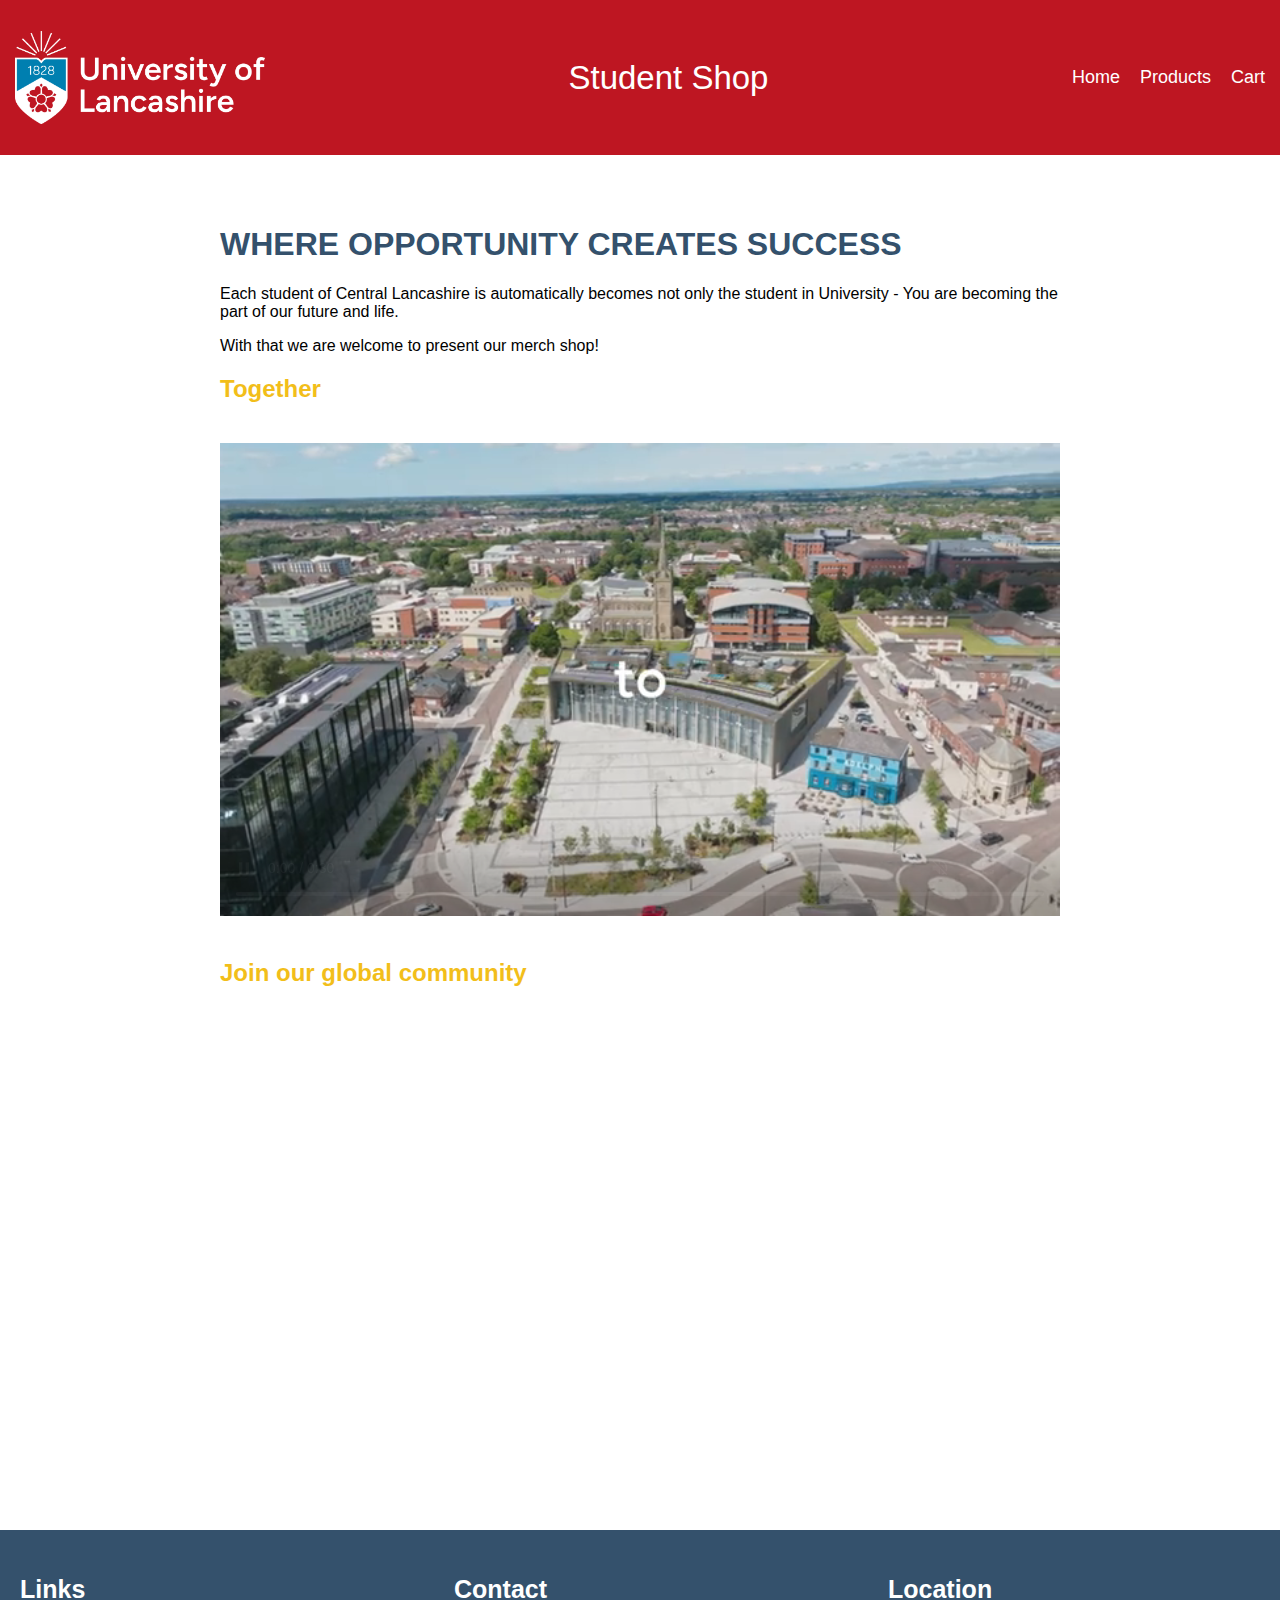
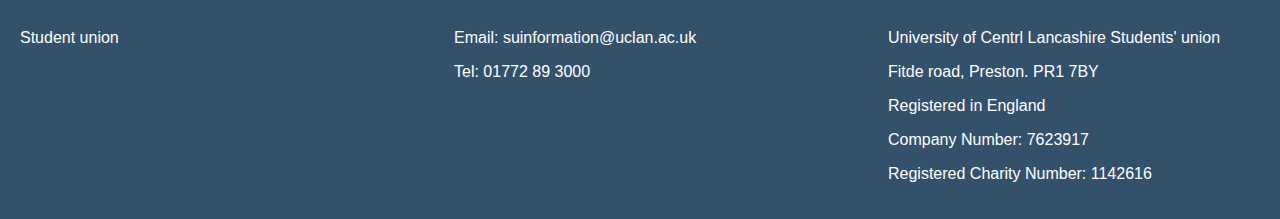
<file: html/index.html>
<!DOCTYPE html>
<html lang="en">
<head>
    <meta charset="UTF-8">
    <meta name="viewport" content="width=device-width, initial-scale=1.0" />
    <title>UCLan Shop</title>
    <link rel="stylesheet" href="../css/style.css">
</head>
<body>
    <header>
        <div class="logo">
            <img src="../media/images/logo_reverse.png" alt="Logo">
        </div>

        <div class="header-text">Student Shop</div>

        <nav class="nav-links">
            <a href="index.html">Home</a>
            <a href="products.html">Products</a>
            <a href="cart.html">Cart</a>
        </nav>

        <div class="burger" id="burgerBtn">
            ☰
        </div>

        <nav class="mobile-menu" id="mobileMenu">
            <a href="index.html">Home</a>
            <a href="products.html">Products</a>
            <a href="cart.html">Cart</a>
        </nav>
    </header>
    <main>
        <section>
            <h1>WHERE OPPORTUNITY CREATES SUCCESS</h1>
            <p>Each student of Central Lancashire is automatically
                 becomes not only the student in University - 
                 You are becoming the part of our future and life.<br></p> 
            <p> With that we are welcome to present our merch shop! <br></p>
            <h2>Together</h2>
            <video src="../media/video/video.mp4" controls loop autoplay muted></video>
        </section>

        <section>
            <h2> Join our global community </h2>
            <div class="iframe-box">
                <iframe 
                    src="https://www.youtube.com/embed/vzbO3x3OUJQ"
                    frameborder="0"
                    allowfullscreen>
                </iframe>
            </div>
        </section>

    </main>
    <footer>
        <div class="footer-col">
            <h3>Links</h3>
            <a href = "" > Student union </a>
        </div>

        <div class="footer-col">
            <h3>Contact</h3>
            <p> Email: <a href = "mailto:suinformation@uclan.ac.uk">suinformation@uclan.ac.uk</a> <br></p>
            <p> Tel: <a href = "01772893000">01772 89 3000</a> <br> </p>
        </div>

        <div class="footer-col">
            <h3>Location</h3>
            <p> University of Centrl Lancashire Students' union <br></p>
            <p> Fitde road, Preston. PR1 7BY <br></p>
            <p> Registered in England <br></p>
            <p> Company Number: 7623917 <br></p>
            <p> Registered Charity Number: 1142616 <br></p>
        </div>
    </footer>

    <script src="../js/index.js"></script>

</body>
</html>
</file>
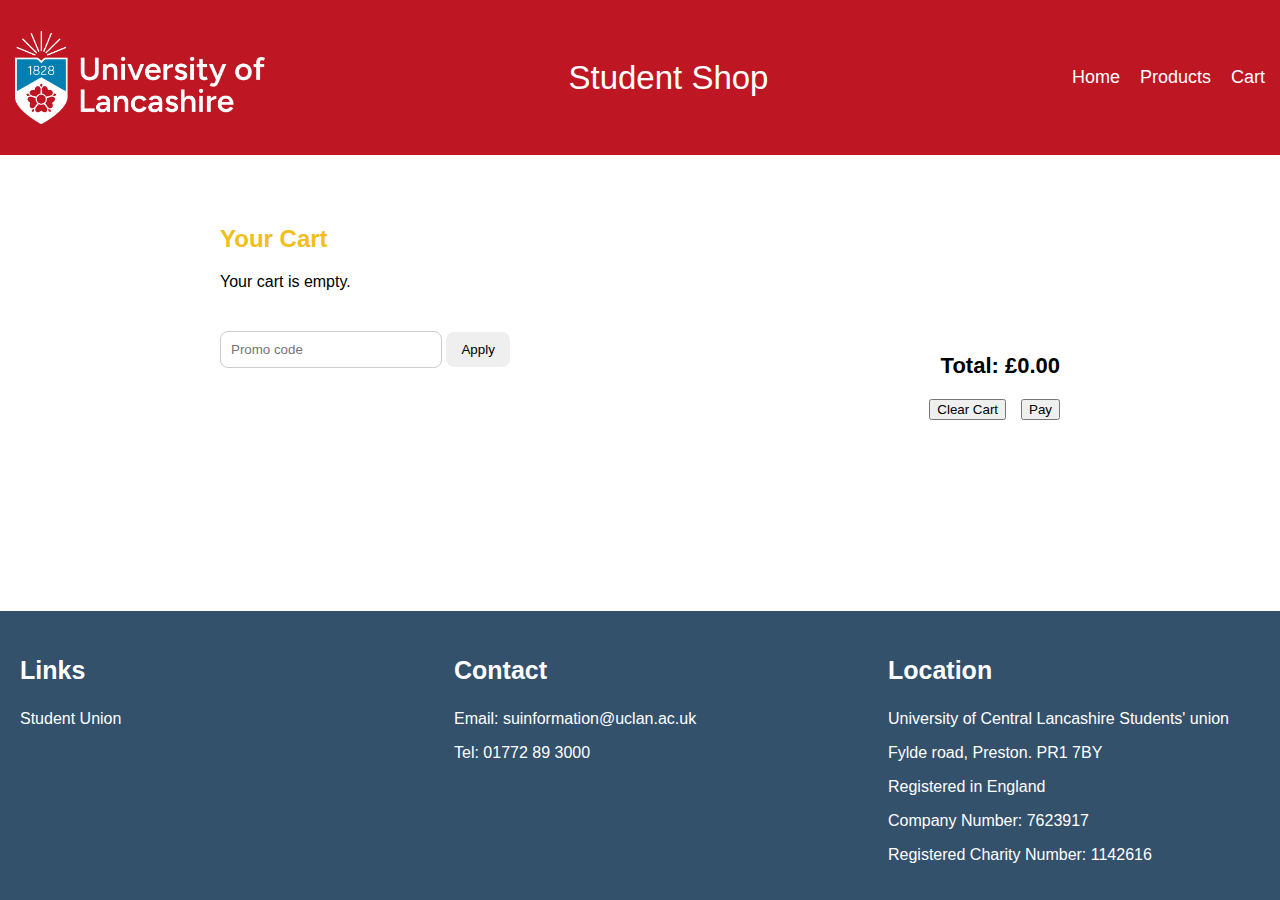
<file: html/cart.html>
<!DOCTYPE html>
<html lang="en">
<head>
    <meta charset="UTF-8">
    <meta name="viewport" content="width=device-width, initial-scale=1.0" />
    <title>UCLan Shop</title>

    <!-- 
        Connecting an external CSS file.
        All styles are separated.
    -->
    <link rel="stylesheet" href="../css/style.css">

</head>
<body>
    <!-- 
        HEADER:
        The semantic element <header> is used
        to place the logo and navigation.
    -->
    <header>
        <!-- Website logo -->
        <div class="logo">
            <img src="../media/images/logo_reverse.png" alt="Logo">
        </div>

        <!-- Text name of the site -->
        <div class="header-text">Student Shop</div>

        <!-- 
            Main navigation for desktop screens
        -->
        <nav class="nav-links">
            <a href="index.html">Home</a>
            <a href="products.html">Products</a>
            <a href="cart.html">Cart</a>
        </nav>

        <!-- 
            Burger menu button for mobile navigation.
        -->
        <div class="burger" id="burgerBtn">
            ☰
        </div>

        <!-- 
            Mobile menu.
            Displayed/hidden when clicking on the burger icon. Hidden when the screen is large enough.
        -->
        <nav class="mobile-menu" id="mobileMenu">
            <a href="index.html">Home</a>
            <a href="products.html">Products</a>
            <a href="cart.html">Cart</a>
        </nav>
    </header>

    <!-- 
        MAIN: Main content of the page.
        The semantic element <main> is used.
    -->
    <main>
        <section class="cart-page">

            <!-- Shopping basket page title -->
            <h2>Your Cart</h2>

            <!-- 
                Container for cart items.
                Filled dynamically using JavaScript and localStorage.
            -->
            <div id="cart-container"></div>

            <!-- 
                Final information block for the cart:
                promo code, final price, and control buttons.
            -->
            <div class="cart-summary">

                <!-- 
                    Promo code application section.
                    JavaScript is used to validate the code
                    and recalculate the total cost.
                -->
                <div class="promo-section">
                    <input type="text" id="promoInput" placeholder="Promo code">
                    <button id="applyPromo">Apply</button>
                    <p id="promoMessage"></p>
                </div>

                <!-- Right side of cart totals -->
                <div class="summary-right">

                    <!-- Total cost of order -->
                    <p id="total-price">Total: £0.00</p>
                    
                    <!-- Shopping cart control buttons -->
                    <div class="cart-controls">
                        <button id="clearCart">Clear Cart</button>
                        <button id="payBtn">Pay</button>
                    </div>
                </div>
            </div>
        </section>
    </main>

    <!-- 
        FOOTER:
        Semantic element <footer>
        Contains contact information and useful links. (Copied entirely from the example video)
    -->
    <footer>
        <div class="footer-col">
            <h3>Links</h3>
            <a href = "https://msuclanac.sharepoint.com/sites/CyprusStudentHub" > Student Union </a>
        </div>

        <div class="footer-col">
            <h3>Contact</h3>
            <p> Email: <a href = "mailto:suinformation@uclan.ac.uk">suinformation@uclan.ac.uk</a> <br></p>
            <p> Tel: <a href = "01772893000">01772 89 3000</a> <br> </p>
        </div>

        <div class="footer-col">
            <h3>Location</h3>
            <p> University of Central Lancashire Students' union <br></p>
            <p> Fylde road, Preston. PR1 7BY <br></p>
            <p> Registered in England <br></p>
            <p> Company Number: 7623917 <br></p>
            <p> Registered Charity Number: 1142616 <br></p>
        </div>
    </footer>

    <!-- 
        Connecting the JavaScript file for index.html.
        Used to control the mobile menu.
    -->
    <script src="../js/cart.js"></script>

</body>
</html>
</file>
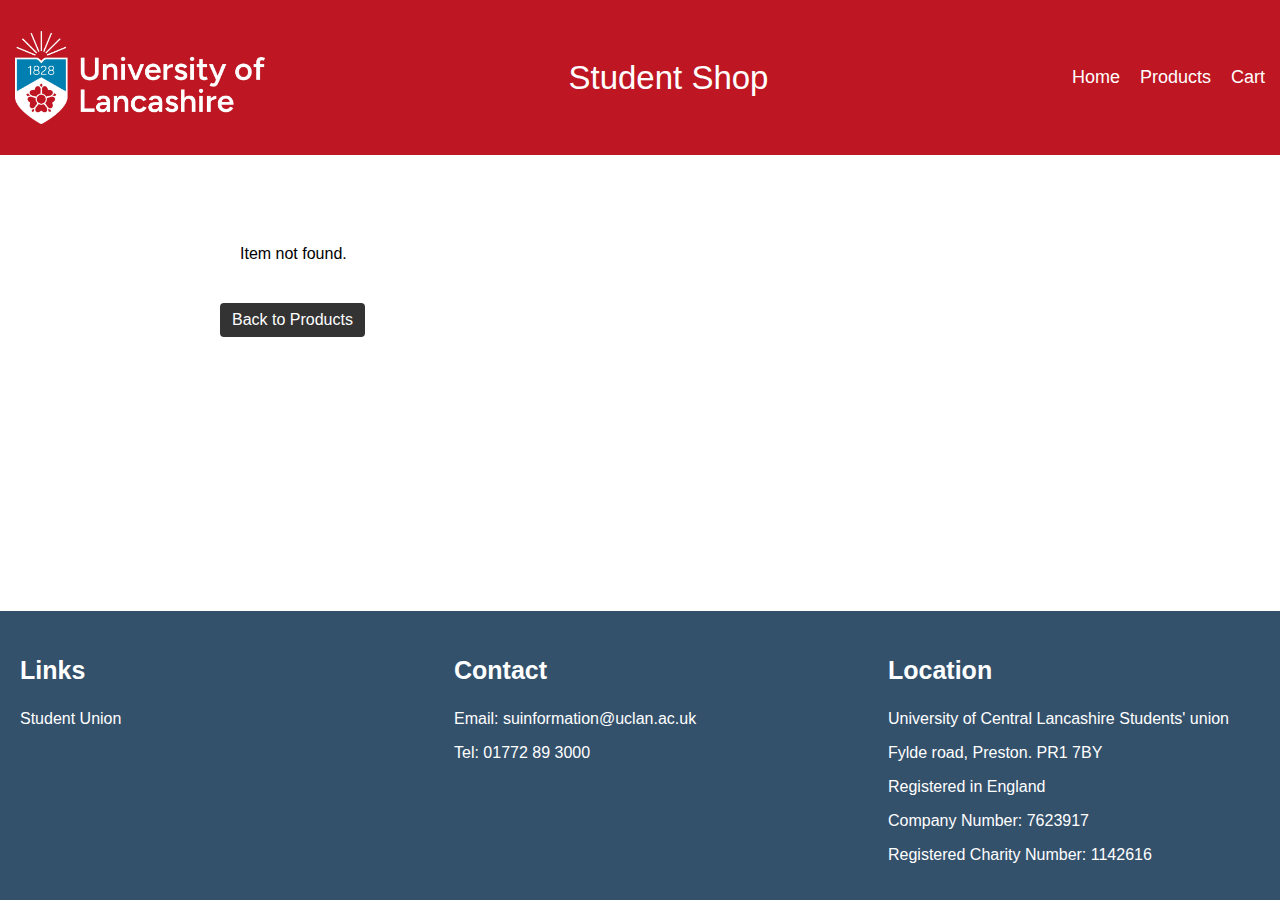
<file: html/item.html>
<!DOCTYPE html>
<html lang="en">
<head>
    <meta charset="UTF-8">
    <meta name="viewport" content="width=device-width, initial-scale=1.0" />
    <title>Item Details</title>

    <!-- 
        Connecting an external CSS file.
        All styles are separated.
    -->
    <link rel="stylesheet" href="../css/style.css">

</head>
<body>
    <!-- 
        HEADER:
        The semantic element <header> is used
        to place the logo and navigation.
    -->
    <header>
        <!-- Website logo -->
        <div class="logo">
            <img src="../media/images/logo_reverse.png" alt="Logo">
        </div>

        <!-- Text name of the site -->
        <div class="header-text">Student Shop</div>

        <!-- 
            Main navigation for desktop screens
        -->
        <nav class="nav-links">
            <a href="index.html">Home</a>
            <a href="products.html">Products</a>
            <a href="cart.html">Cart</a>
        </nav>

        <!-- 
            Burger menu button for mobile navigation.
        -->
        <div class="burger" id="burgerBtn">
            ☰
        </div>

        <!-- 
            Mobile menu.
            Displayed/hidden when clicking on the burger icon. Hidden when the screen is large enough.
        -->
        <nav class="mobile-menu" id="mobileMenu">
            <a href="index.html">Home</a>
            <a href="products.html">Products</a>
            <a href="cart.html">Cart</a>
        </nav>
    </header>

    <!-- 
        MAIN: Main content of the page.
        The semantic element <main> is used.
    -->
    <main>
        <!-- 
            Product page container.
            Content is added dynamically using JavaScript
            based on data from sessionStorage.
        -->
        <div id="item-container" class="item-page"></div>
        <!-- 
            Button to return to the product page.
            Provides convenient navigation within the application.
        -->
        <a href="products.html" class="back-btn">Back to Products</a>
    </main>

    <!-- 
        FOOTER:
        Semantic element <footer>
        Contains contact information and useful links. (Copied entirely from the example video)
    -->
    <footer>
        <div class="footer-col">
            <h3>Links</h3>
            <a href = "https://msuclanac.sharepoint.com/sites/CyprusStudentHub" > Student Union </a>
        </div>

        <div class="footer-col">
            <h3>Contact</h3>
            <p> Email: <a href = "mailto:suinformation@uclan.ac.uk">suinformation@uclan.ac.uk</a> <br></p>
            <p> Tel: <a href = "01772893000">01772 89 3000</a> <br> </p>
        </div>

        <div class="footer-col">
            <h3>Location</h3>
            <p> University of Central Lancashire Students' union <br></p>
            <p> Fylde road, Preston. PR1 7BY <br></p>
            <p> Registered in England <br></p>
            <p> Company Number: 7623917 <br></p>
            <p> Registered Charity Number: 1142616 <br></p>
        </div>
    </footer>

    <!-- 
        Connecting the JavaScript file for index.html.
        Used to control the mobile menu.
    -->
    <script src="../js/item.js"></script>

</body>
</html>
</file>
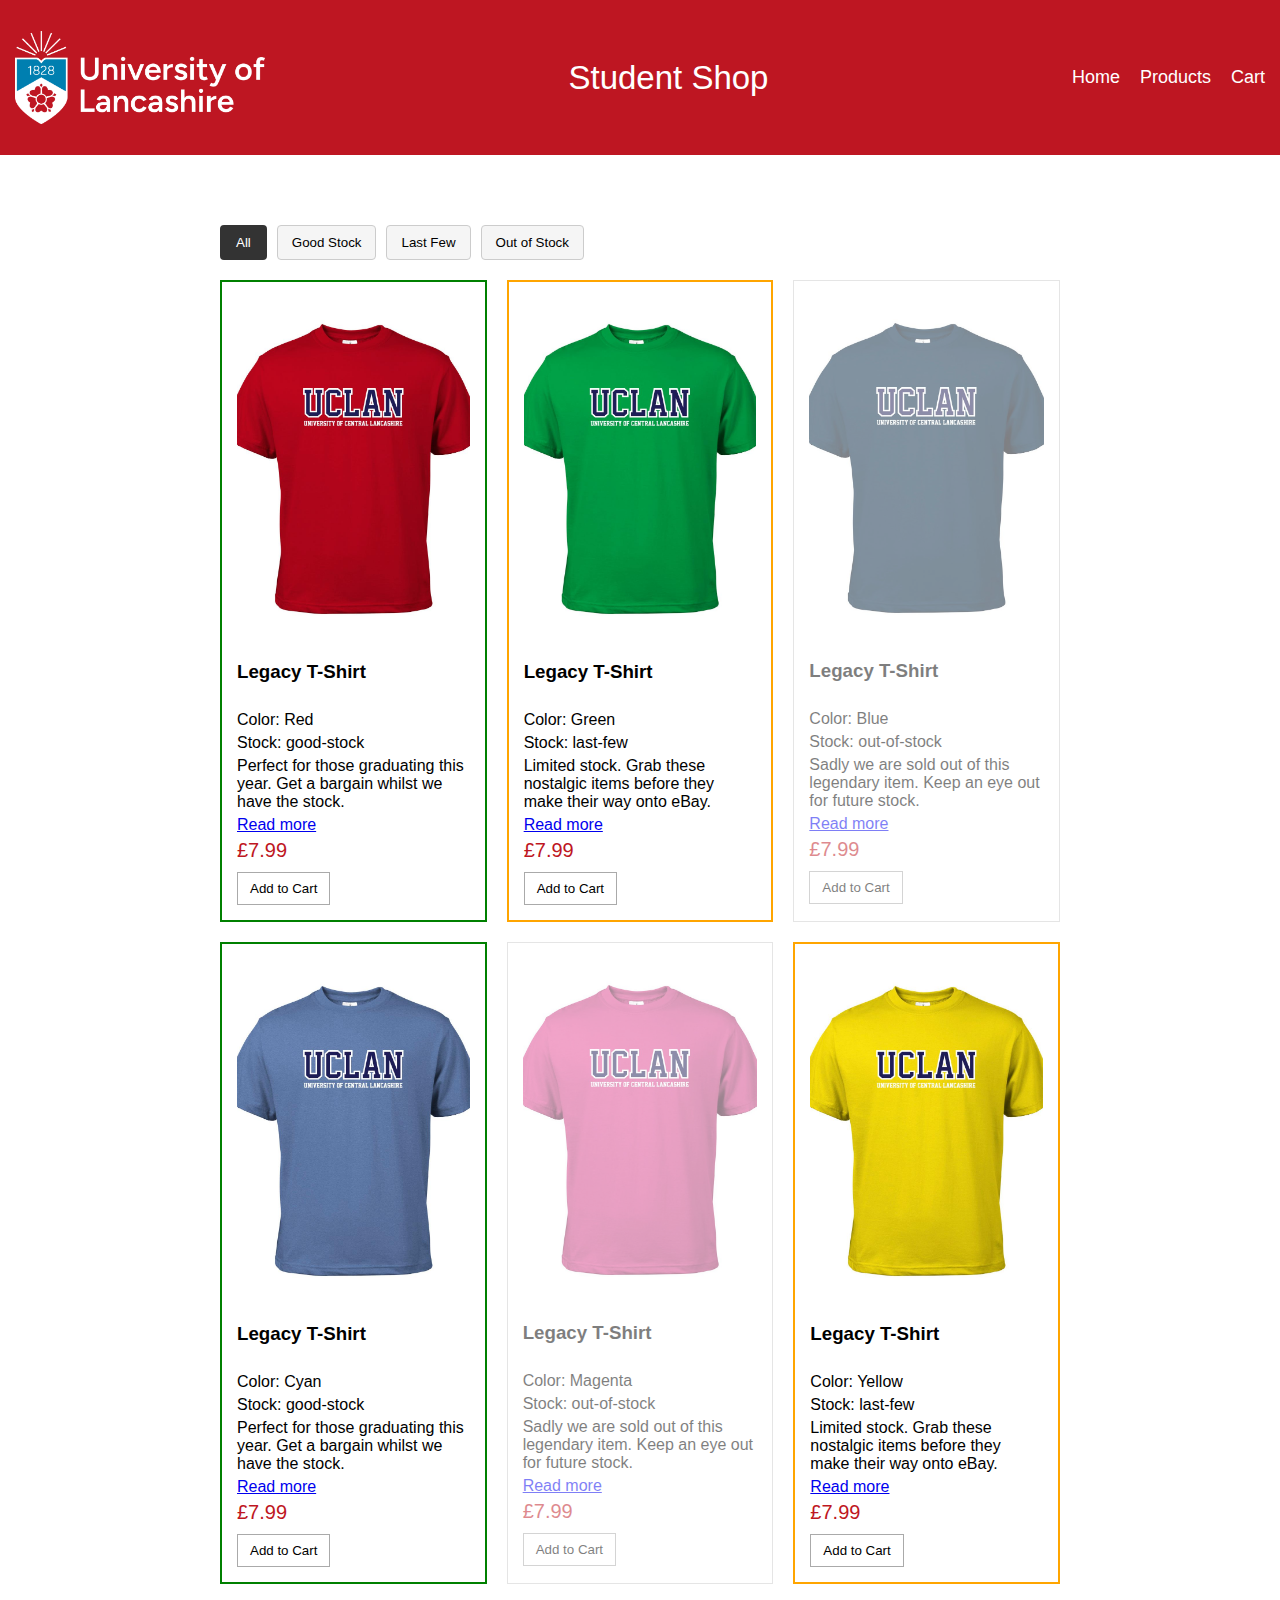
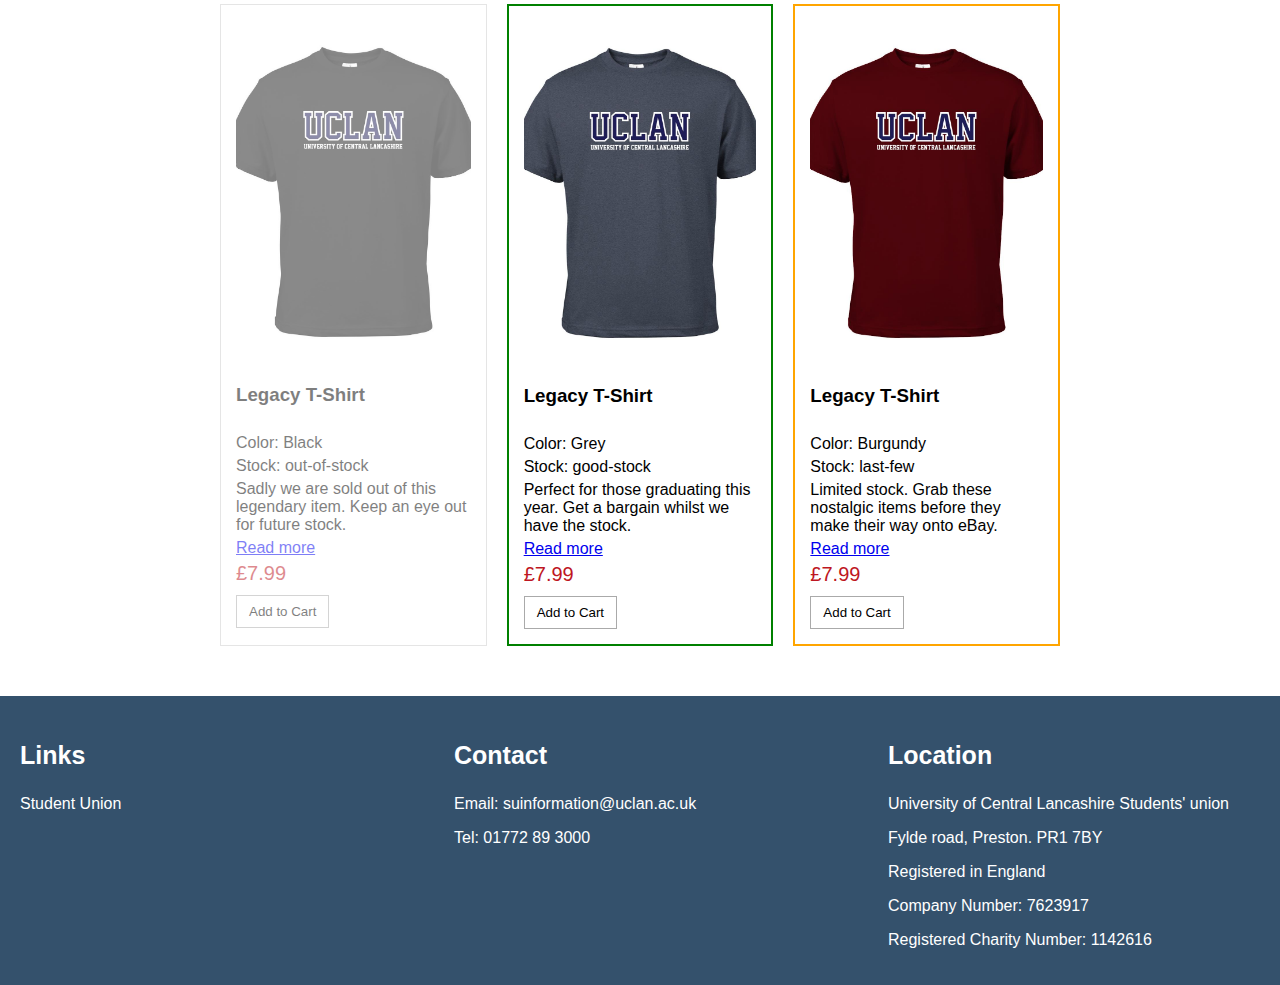
<file: html/products.html>
<!DOCTYPE html>
<html lang="en">
<head>
    <meta charset="UTF-8">
    <meta name="viewport" content="width=device-width, initial-scale=1.0" />
    <title>Products</title>

    <!-- 
        Connecting an external CSS file.
        All styles are separated.
    -->
    <link rel="stylesheet" href="../css/style.css">

</head>
<body>
    <!-- 
        HEADER:
        The semantic element <header> is used
        to place the logo and navigation.
    -->
    <header>
        <!-- Website logo -->
        <div class="logo">
            <img src="../media/images/logo_reverse.png" alt="Logo">
        </div>

        <!-- Text name of the site -->
        <div class="header-text">Student Shop</div>

        <!-- 
            Main navigation for desktop screens
        -->
        <nav class="nav-links">
            <a href="index.html">Home</a>
            <a href="products.html">Products</a>
            <a href="cart.html">Cart</a>
        </nav>

        <!-- 
            Burger menu button for mobile navigation.
        -->
        <div class="burger" id="burgerBtn">
            ☰
        </div>

        <!-- 
            Mobile menu.
            Displayed/hidden when clicking on the burger icon. Hidden when the screen is large enough.
        -->
        <nav class="mobile-menu" id="mobileMenu">
            <a href="index.html">Home</a>
            <a href="products.html">Products</a>
            <a href="cart.html">Cart</a>
        </nav>
    </header>

    <!-- 
        MAIN: Main content of the page.
        The semantic element <main> is used.
    -->
    <main>
        <!-- 
            Product filtering block.
            Used to control the display of products
            depending on their availability status.
        -->
        <div class="product-filters">
            <!-- The ‘All’ button clears all filters -->
            <button class="filter-btn active" data-filter="all">All</button>
            <!-- Filter products with good stock -->
            <button class="filter-btn" data-filter="good-stock">Good Stock</button>
            <!-- Filter products with limited quantity -->
            <button class="filter-btn" data-filter="last-few">Last Few</button>
            <!-- Filter products that are out of stock -->
            <button class="filter-btn" data-filter="out-of-stock">Out of Stock</button>
        </div>

        <!-- 
            Container for product cards.
            Content is created dynamically using JavaScript (DOM manipulation).
        -->
        <div id="products-container" class="products-grid"></div>

        <!-- 
           ‘Back to top’ button.
            Displayed when scrolling down the page.
        -->
        <button id="scrollTopBtn">Back to top</button>
    </main>

    <!-- 
        FOOTER:
        Semantic element <footer>
        Contains contact information and useful links. (Copied entirely from the example video)
    -->
    <footer>
        <div class="footer-col">
            <h3>Links</h3>
            <a href = "https://msuclanac.sharepoint.com/sites/CyprusStudentHub" > Student Union </a>
        </div>

        <div class="footer-col">
            <h3>Contact</h3>
            <p> Email: <a href = "mailto:suinformation@uclan.ac.uk">suinformation@uclan.ac.uk</a> <br></p>
            <p> Tel: <a href = "01772893000">01772 89 3000</a> <br> </p>
        </div>

        <div class="footer-col">
            <h3>Location</h3>
            <p> University of Central Lancashire Students' union <br></p>
            <p> Fylde road, Preston. PR1 7BY <br></p>
            <p> Registered in England <br></p>
            <p> Company Number: 7623917 <br></p>
            <p> Registered Charity Number: 1142616 <br></p>
        </div>
    </footer>

    <!-- 
        Connecting the JavaScript file for index.html.
        Used to control:
        1)Mobile menu
        2)Product cards
        3)Product filters
    -->
    <script src="../js/products.js"></script>

</body>
</html>
</file>
<file: css/style.css>
/* Common CSS for all HTML files */

html, body {
    height: 100%;
    margin: 0;
}

body {
    margin: 0;
    font-family: Arial, sans-serif;
    display: flex;
    flex-direction: column;
    background-color: white;
}
body h1 {
    color: #34516C;
}
body h2 {
    color: #F2BE1A;
}

header {
    display: flex;
    align-items: center;
    justify-content: space-between;
    padding: 15px;
    background-color: #BE1622;
}

header a, footer a, header p, footer p, footer h3 {
    color: white;
    text-decoration: none;
}

footer h3 {
    font-size: 25px;
}

.logo {
    width: 250px;
    height: 125px;
    display: flex;
    align-items: center;
    justify-content: center;
}

.logo img {
    width: 100%;
    height: 100%;
    object-fit: contain;
}

.header-text {
    font-size: 33px;
    flex-grow: 1;
    text-align: center;
    color: white;
}

.nav-links {
    display: flex;
    gap: 20px;
}

.nav-links a {
    text-decoration: none;
    font-size: 18px;
}

.burger {
    display: none;
    font-size: 32px;
    cursor: pointer;
}

.mobile-menu {
    display: none;
    flex-direction: column;
    padding: 10px;
}

.mobile-menu a {
    text-decoration: none;
    padding: 10px 0;
    font-size: 18px;
}

main {
    padding: 50px;
    padding-left: 220px;
    padding-right: 220px;
    flex: 1;
}

video {
    width: 100%;
    max-width: 100%;
    margin: 20px 0;
}

.iframe-box {
    position: relative;
    width: 100%;
    padding-top: 56.25%;
}

.iframe-box iframe {
    position: absolute;
    top: 0;
    left: 0;
    width: 100%;
    height: 100%;
}

footer {
    display: flex;
    justify-content: space-between;
    padding: 20px;
    background-color: #34516C;
}

.footer-col {
    width: 30%;
}

.footer-col a {
    text-decoration: none;
}

@media (max-width: 900px){

    main{
        padding: 125px;
    }
}

@media (max-width: 600px) {

    main{
        padding: 50px;
    }

    .nav-links {
        display: none;
    }

    .burger {
        display: block;
    }

    .header-text {
        font-size: 20px;
    }

    .footer-col {
        width: 100%;
        margin-bottom: 20px;
    }

    footer {
        flex-direction: column;
    }
}

/* Products */

.product-filters {
    display: flex;
    gap: 10px;
    margin: 20px 0;
    flex-wrap: wrap;
}

.filter-btn {
    padding: 8px 16px;
    border: 1px solid #aaa;
    background: none;
    cursor: pointer;
}

.filter-btn.active {
    border-width: 2px;
}

.products-grid {
    display: grid;
    gap: 20px;
}

@media (min-width: 900px) {
    .products-grid {
        grid-template-columns: repeat(3, 1fr);
    }
}

@media (min-width: 600px) and (max-width: 899px) {
    .products-grid {
        grid-template-columns: repeat(2, 1fr);
    }
}

@media (max-width: 599px) {
    .products-grid {
        grid-template-columns: 1fr;
    }
}

.product-card {
    border: 1px solid #ccc;
    padding: 15px;
}

.product-card img {
    width: 100%;
    height: 350px;
    object-fit: cover;
}

.product-card h3 {
    margin: 10px 0 5px;
}

.product-card p {
    margin: 5px 0;
}

.card-buttons {
    margin-top: 10px;
    display: flex;
    justify-content: space-between;
}

.card-buttons a,
.card-buttons button {
    text-decoration: none;
    padding: 8px 12px;
    border: 1px solid #aaa;
    background: none;
    cursor: pointer;
}

.filter-btn {
    padding: 8px 14px;
    border: 1px solid #ccc;
    background: #f5f5f5;
    cursor: pointer;
    transition: 0.2s;
    border-radius: 4px;
}

.filter-btn.active {
    background: #333;
    color: white;
    border-color: #333;
}

.filter-btn:hover {
    background: #e0e0e0;
}

#price {
    color: #BE1622;
    font-size: 20px;
}

#scrollTopBtn {
  position: fixed;
  bottom: 25px;
  right: 25px;

  width: 60px;
  height: 60px;

  border-radius: 50%;
  font-size: 18px;

  border: none;
  cursor: pointer;

  display: none;
  z-index: 1000;
  background-color: #9BCE1E;
  bottom: 300px;
}

/* ITEM */
.item-page {
    max-width: 900px;
    margin: 40px auto;
    padding: 0 20px;
}

.item-card {
    display: flex;
    gap: 20px;
    background: #f0f0f0;
    padding: 20px;
    border-radius: 8px;
}

.item-card img {
    width: 300px;
    height: auto;
    border-radius: 6px;
}

.item-info {
    display: flex;
    flex-direction: column;
    justify-content: space-between;
}

.item-price {
    font-size: 22px;
    font-weight: bold;
}

.add-cart-big {
    padding: 10px 20px;
    border: none;
    cursor: pointer;
    font-size: 16px;
    background: #333;
    color: white;
    border-radius: 6px;
}

@media (max-width: 700px) {
    .item-card {
        flex-direction: column;
        align-items: center;
        text-align: center;
    }

    .item-card img {
        width: 60%;
        height: 60%;
    }
}

/* CART ITEMS */
.cart-item {
    display: flex;
    align-items: center;
    gap: 20px;
    padding: 15px;
    border-bottom: 1px solid #ccc;
}

.cart-item-img {
    width: 120px;
    border-radius: 10px;
}

.cart-info {
    flex: 1;
}

.cart-actions {
    display: flex;
    flex-direction: column;
    align-items: center;
    gap: 10px;
}

.count-controls {
    display: flex;
    gap: 10px;
    align-items: center;
}

.count-controls button {
    padding: 5px 10px;
}

.remove {
    background-color: #c62828;
    color: white;
    padding: 6px 10px;
    border: none;
    border-radius: 5px;
}

/* REBRENDING */
.cart-summary {
    display: flex;
    justify-content: space-between;
    align-items: flex-start;
    margin-top: 40px;
    gap: 40px;
}

.promo-section input {
    padding: 10px;
    width: 200px;
    border-radius: 8px;
    border: 1px solid #ccc;
}

.promo-section button {
    padding: 10px 15px;
    border-radius: 8px;
    border: none;
    cursor: pointer;
}

#promoMessage {
    margin-top: 10px;
    font-size: 14px;
}

.summary-right {
    text-align: right;
}

#total-price {
    font-size: 22px;
    font-weight: bold;
    margin-bottom: 20px;
}

.cart-controls {
    display: flex;
    gap: 15px;
    justify-content: flex-end;
}


/* FIXES */
.mobile-menu.active {
    display: flex;
}

.out-of-stock {
    opacity: 0.5;
}

.good-stock {
    border: 2px solid green;
}

.last-few {
    border: 2px solid orange;
}

.back-btn {
    display: inline-block;
    margin-bottom: 20px;
    padding: 8px 12px;
    background: #333;
    color: white;
    text-decoration: none;
    border-radius: 4px;
}

@media (max-width: 600px) {

    #scrollTopBtn {
        width: 45px;
        height: 45px;

        font-size: 14px;

        bottom: 20px;
        right: 20px;
    }
}

.back-btn:hover { 
    background: #555; 
}

@media (max-width: 700px) {
    .cart-page {
        padding: 10px;
    }

    .cart-item {
        flex-direction: column;
        align-items: flex-start;
        gap: 15px;
        border: 1px solid black;
        border-radius: 10px;
        margin-bottom: 10px;
    }

    .cart-item-img {
        width: 100%;
        max-width: 250px;
        align-self: center;
    }

    .cart-info {
        width: 100%;
    }

    .cart-actions {
        width: 100%;
        flex-direction: row;
        justify-content: space-between;
    }

    .count-controls {
        gap: 15px;
    }

    .cart-summary {
        flex-direction: column;
        gap: 30px;
    }

    .promo-section input {
        width: 100%;
    }

    .promo-section button {
        width: 100%;
        margin-top: 10px;
    }

    .summary-right {
        width: 100%;
        text-align: left;
    }

    .cart-controls {
        justify-content: space-between;
        width: 100%;
    }

    .cart-controls button {
        flex: 1;
    }
}
</file>
